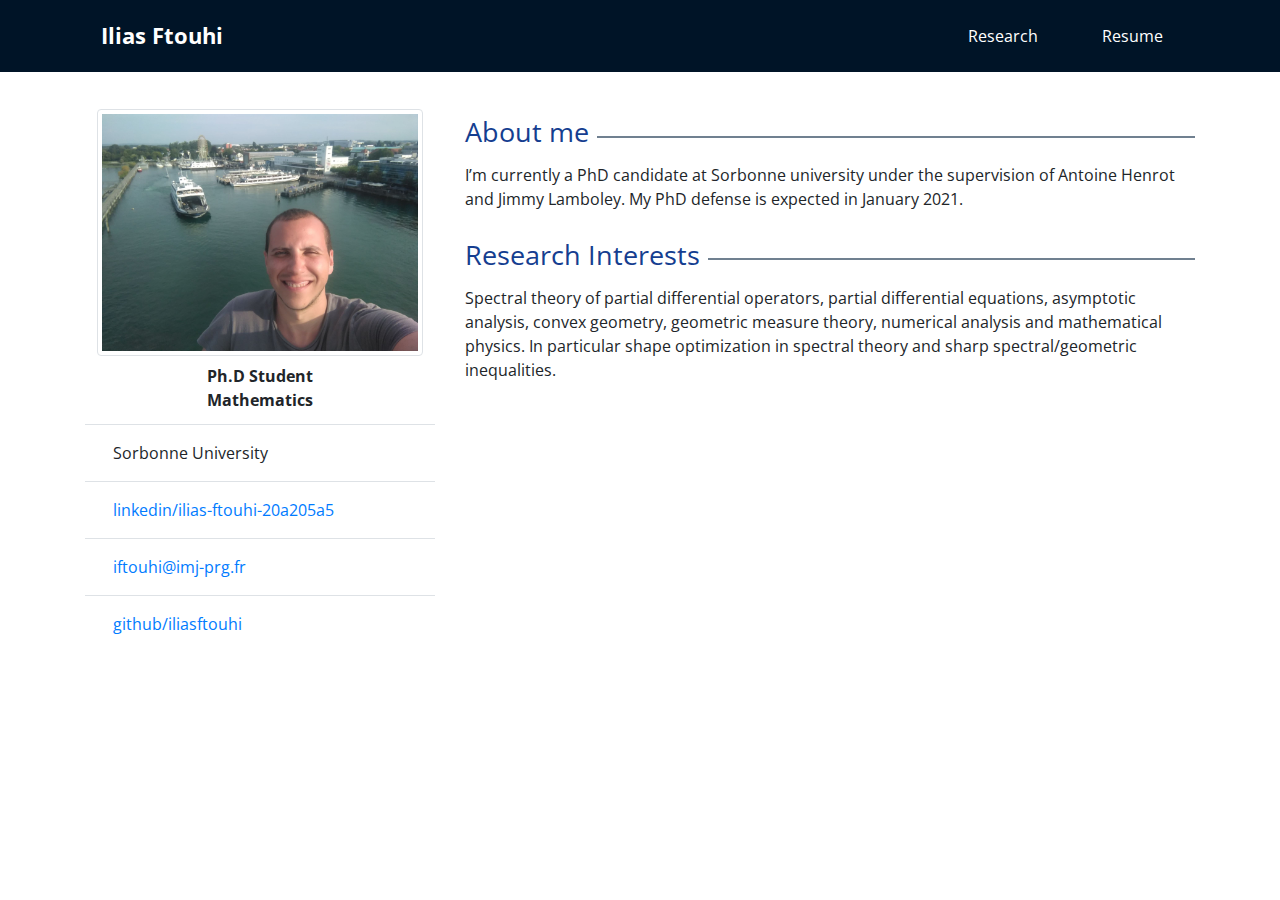
<file: index.html>
<!DOCTYPE html>
<html lang="en">
<head>
  <meta charset="utf-8">
  <meta http-equiv="X-UA-Compatible" content="IE=edge">
  <meta name="viewport" content="width=device-width, initial-scale=1">
  <title> About me </title>

  <link
   rel="stylesheet"
   href="https://maxcdn.bootstrapcdn.com/bootstrap/4.0.0/css/bootstrap.min.css"
   integrity="sha384-Gn5384xqQ1aoWXA+058RXPxPg6fy4IWvTNh0E263XmFcJlSAwiGgFAW/dAiS6JXm"
   crossorigin="anonymous">
  <link
   href="https://fonts.googleapis.com/css?family=Open+Sans:300,400,400i,600,700"
   rel="stylesheet">
  <link
   rel="stylesheet"
   href="https://use.fontawesome.com/releases/v5.8.1/css/all.css"
   integrity="sha384-50oBUHEmvpQ+1lW4y57PTFmhCaXp0ML5d60M1M7uH2+nqUivzIebhndOJK28anvf"
   crossorigin="anonymous">
  <link rel="stylesheet" href="css/main.css">
</head>

<body>
  <nav class="navbar navbar-expand-md navbar-toggler-right navbar-custom">
    <div class="container">
      <button class="navbar-toggler custom-toggler" type="button"
      data-toggle="collapse" data-target="#navbarCustom">
      <i class="fa fa-plus-square" aria-hidden="true"></i>
      </button>
      <a href="#" class="navbar-brand">Ilias Ftouhi</a>
      <div class="navbar-collapse collapse align-items-center" id="navbarCustom">
          <ul class="navbar-nav ml-auto align-items-center">
              <li class="nav-item">
                  <a class="nav-link" href="research.html">Research</a>
              </li>
              <li class="nav-item">
                  <a class="nav-link" href="./files/resume_ilias_ftouhi.pdf">Resume</a>
              </li>
          </ul>
      </div>
    </div>
  </nav>
  <!-- Main content    -->
  <div class="container">
    <div class="row">
      <div class="col-lg-4 col-md-5">
        <table class="table table-hover" id="coords-table">
          <tbody>
            <tr>
              <th colspan="2">
                <img
                class="img-responsive img-thumbnail"
                src="./images/profile_pic.jpg"
                alt="Personal Image">
                <div id="rs-title-program">
                  <span id="rs-title"> Ph.D Student</span><br>
                  <span id="rs-program"> Mathematics </span>
                </div>
              </th>
            </tr>
            <tr>
              <td><i class="fas fa-university"></i></td>
              <td>
                Sorbonne University
              </td>
            </tr>
            <tr>
              <td><i class="fab fa-linkedin-in"></i></td>
              <td><a href="https://www.linkedin.com/in/ilias-ftouhi-20a205a5/">linkedin/ilias-ftouhi-20a205a5</a></td>
            </tr>
            <tr>
              <td><i class="fas fa-at"></i></td>
              <td><a href="iftouhi@imj-prg.fr">iftouhi@imj-prg.fr</a></td>
            </tr>
            <tr>
              <td><i class="fab fa-github"></i></td>
              <td><a href="https://github.com/iliasftouhi">github/iliasftouhi</a></td>
            </tr>
          </tbody>
        </table>
      </div>
      <div class="col-lg-8 col-md-7">
        <div id="about-me">
          <div class="separator"><span>About me</span></div>
          <p>
            I’m currently a PhD candidate at Sorbonne university under the supervision of Antoine Henrot and Jimmy Lamboley. 
            My PhD defense is expected in January 2021.
         </p>
        </div>
        <div class="separator"><span>Research Interests</span></div>
          <p>
            Spectral theory of partial differential operators, partial differential equations, asymptotic analysis, convex geometry, geometric measure theory, 
            numerical analysis and mathematical physics.
            In particular shape optimization in spectral theory and sharp spectral/geometric inequalities.
         </p>
      </div>
    </div>
  </div>
  <script src="https://code.jquery.com/jquery-3.2.1.slim.min.js" integrity="sha384-KJ3o2DKtIkvYIK3UENzmM7KCkRr/rE9/Qpg6aAZGJwFDMVNA/GpGFF93hXpG5KkN" crossorigin="anonymous"></script>
  <script src="https://cdnjs.cloudflare.com/ajax/libs/popper.js/1.12.9/umd/popper.min.js" integrity="sha384-ApNbgh9B+Y1QKtv3Rn7W3mgPxhU9K/ScQsAP7hUibX39j7fakFPskvXusvfa0b4Q" crossorigin="anonymous"></script>
  <script src="https://maxcdn.bootstrapcdn.com/bootstrap/4.0.0/js/bootstrap.min.js" integrity="sha384-JZR6Spejh4U02d8jOt6vLEHfe/JQGiRRSQQxSfFWpi1MquVdAyjUar5+76PVCmYl" crossorigin="anonymous"></script>

</body>
</html>
</file>
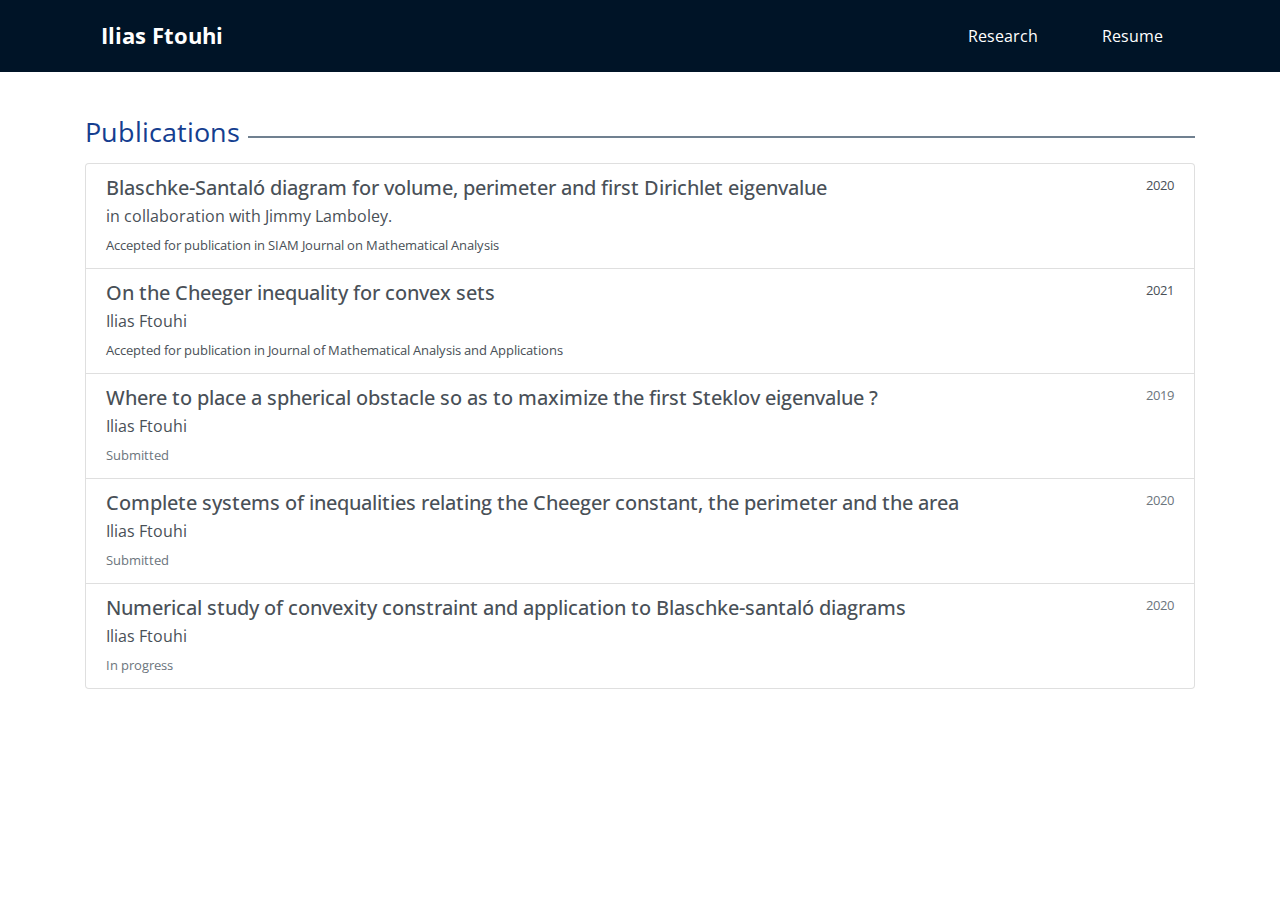
<file: research.html>
<!DOCTYPE html>
<html lang="en">
<head>
  <meta charset="utf-8">
  <meta http-equiv="X-UA-Compatible" content="IE=edge">
  <meta name="viewport" content="width=device-width, initial-scale=1">
  <title> Research </title>

  <link
   rel="stylesheet"
   href="https://maxcdn.bootstrapcdn.com/bootstrap/4.0.0/css/bootstrap.min.css"
   integrity="sha384-Gn5384xqQ1aoWXA+058RXPxPg6fy4IWvTNh0E263XmFcJlSAwiGgFAW/dAiS6JXm"
   crossorigin="anonymous">
  <link
   href="https://fonts.googleapis.com/css?family=Open+Sans:300,400,400i,600,700"
   rel="stylesheet">
  <link
   rel="stylesheet"
   href="https://use.fontawesome.com/releases/v5.8.1/css/all.css"
   integrity="sha384-50oBUHEmvpQ+1lW4y57PTFmhCaXp0ML5d60M1M7uH2+nqUivzIebhndOJK28anvf"
   crossorigin="anonymous">
  <link rel="stylesheet" href="css/research.css">
</head>

<body>
  <nav class="navbar navbar-expand-md navbar-toggler-right navbar-custom">
    <div class="container">
      <button class="navbar-toggler custom-toggler" type="button"
      data-toggle="collapse" data-target="#navbarCustom">
      <i class="fa fa-plus-square" aria-hidden="true"></i>
      </button>
      <a href="index.html" class="navbar-brand">Ilias Ftouhi</a>
      <div class="navbar-collapse collapse align-items-center" id="navbarCustom">
          <ul class="navbar-nav ml-auto align-items-center">
              <li class="nav-item">
                  <a class="nav-link" href="research.html">Research</a>
              </li>
              <li class="nav-item">
                  <a class="nav-link" href="./files/resume_ilias_ftouhi.pdf">Resume</a>
              </li>
          </ul>
      </div>
    </div>
  </nav>
  <!-- Main content    -->
  <div class="container">
    <div class="row">
      <div class="col">
        <div id="research">
         <div class="separator"><span>Publications</span></div>
         <div class="list-group" id="publications">
           <a href="https://hal.archives-ouvertes.fr/hal-02850711v2/document" class="list-group-item list-group-item-action flex-column align-items-start">
             <div class="d-flex w-100 justify-content-between">
               <h5 class="mb-1">Blaschke-Santaló diagram for volume, perimeter and first Dirichlet eigenvalue</h5>
               <small>2020</small>
             </div>
             <p class="mb-1">in collaboration with Jimmy Lamboley.</p>
             <small>Accepted for publication in SIAM Journal on Mathematical Analysis</small>
           </a>
             <a href="https://hal.archives-ouvertes.fr/hal-02850711v2/document" class="list-group-item list-group-item-action flex-column align-items-start">
             <div class="d-flex w-100 justify-content-between">
               <h5 class="mb-1">On the Cheeger inequality for convex sets</h5>
               <small>2021</small>
             </div>
             <p class="mb-1">Ilias Ftouhi</p>
             <small>Accepted for publication in Journal of Mathematical Analysis and Applications </small>
           </a>
                     
           <a href="https://hal.archives-ouvertes.fr/hal-02334941/document" class="list-group-item list-group-item-action flex-column align-items-start">
             <div class="d-flex w-100 justify-content-between">
               <h5 class="mb-1">Where to place a spherical obstacle so as to maximize the first Steklov eigenvalue ?</h5>
               <small class="text-muted">2019</small>
             </div>
             <p class="mb-1">Ilias Ftouhi</p>
             <small class="text-muted">Submitted</small>
           </a>
           <a href="https://hal.archives-ouvertes.fr/hal-03006019/document" class="list-group-item list-group-item-action flex-column align-items-start">
             <div class="d-flex w-100 justify-content-between">
               <h5 class="mb-1">Complete systems of inequalities relating the Cheeger constant, the perimeter and the area</h5>
               <small class="text-muted">2020</small>
             </div>
             <p class="mb-1">Ilias Ftouhi</p>
             <small class="text-muted">Submitted</small>
           </a>


           <a href="#" class="list-group-item list-group-item-action flex-column align-items-start">
             <div class="d-flex w-100 justify-content-between">
               <h5 class="mb-1">Numerical study of convexity constraint and application to Blaschke-santaló diagrams</h5>
               <small class="text-muted">2020</small>
             </div>
             <p class="mb-1">Ilias Ftouhi</p>
             <small class="text-muted">In progress</small>
           </a>
         </div>
        </div>
      </div>
    </div>
  </div>
  <script src="https://code.jquery.com/jquery-3.2.1.slim.min.js" integrity="sha384-KJ3o2DKtIkvYIK3UENzmM7KCkRr/rE9/Qpg6aAZGJwFDMVNA/GpGFF93hXpG5KkN" crossorigin="anonymous"></script>
  <script src="https://cdnjs.cloudflare.com/ajax/libs/popper.js/1.12.9/umd/popper.min.js" integrity="sha384-ApNbgh9B+Y1QKtv3Rn7W3mgPxhU9K/ScQsAP7hUibX39j7fakFPskvXusvfa0b4Q" crossorigin="anonymous"></script>
  <script src="https://maxcdn.bootstrapcdn.com/bootstrap/4.0.0/js/bootstrap.min.js" integrity="sha384-JZR6Spejh4U02d8jOt6vLEHfe/JQGiRRSQQxSfFWpi1MquVdAyjUar5+76PVCmYl" crossorigin="anonymous"></script>

</body>
</html>
</file>
<file: css/main.css>
/* Global page and element settings ----------------------------------------------------- */
body {
  font-size: 16px;
  font-family: "Open Sans", Arial, sans-serif;
  background: #FFFFFF;
}

/* Format the nav  ---------------------------------------------------------- */

.navbar-custom{
    background-color: #001427;
    padding-top: 0;
    padding-bottom: 0;
    margin-bottom: 1.5rem;
    font-size: 1rem;
}


.navbar-nav{
    padding-left: 2rem;
}

.navbar-brand{
  padding-left: 1rem;
  font-size: 1.4rem;
  font-weight: bold;
}


.custom-toggler {
  border-color: white;
  color:white;
}

/* change the brand and text color */
.navbar-custom .navbar-brand,
.navbar-custom .navbar-text {
    color: #ffffff
}

/* change the link color */
.navbar-custom .navbar-nav .nav-link {
    color: #ffffff;
    padding: 1.5rem 2rem 1.5rem 2rem;
}

/* change the color of active or hovered links */
.navbar-custom .nav-link{
    color: #ffffff;
}

.navbar-custom .nav-item:hover .nav-link {
    color: #ffffff;
    background-color: #9d0912
}

/* Setting Lines after headers */

.separator {
  position: relative;
  margin: 0;
  padding: 8px 0px 10px 0px;
  vertical-align: middle;
}

.separator span {
  background-color: white;
  font-size: 1.7rem;
  margin: 0;
  padding-right: 0.5rem;
  color: #153e90
}

.separator:after {
  content: "";
  position: absolute;
  bottom: 43%;
  left: 0;
  right: 0;
  border-bottom: 2px solid slategray;
  z-index: -1;
}

/* --- Format the info section in index.html --- */
/* --- Format the table --- */

#coords-table>tbody>tr>td:nth-child(2) {
  padding: 1rem 0.5rem 1rem 0rem;
}

#coords-table>tbody>tr>td:first-child {
  padding: 1rem 0.5rem 1rem 0.5rem;
}

#coords-table>tbody>tr>th{
  text-align: center;
  border-color: white;
}

#rs-title-program{
  padding-top: 0.5rem;
}

/* --- Format the about me description -- */
#about-me{
  padding-top: 0.5rem;
}
</file>
<file: css/research.css>
/* Global page and element settings ----------------------------------------------------- */
body {
  font-size: 16px;
  font-family: "Open Sans", Arial, sans-serif;
  background: #FFFFFF;
}

/* Format the nav  ---------------------------------------------------------- */

.navbar-custom{
    background-color: #001427;
    padding-top: 0;
    padding-bottom: 0;
    margin-bottom: 1.5rem;
    font-size: 1rem;
}


.navbar-nav{
    padding-left: 2rem;
}

.navbar-brand{
  padding-left: 1rem;
  font-size: 1.4rem;
  font-weight: bold;
}


.custom-toggler {
  border-color: white;
  color:white;
}

/* change the brand and text color */
.navbar-custom .navbar-brand,
.navbar-custom .navbar-text {
    color: #ffffff
}

/* change the link color */
.navbar-custom .navbar-nav .nav-link {
    color: #ffffff;
    padding: 1.5rem 2rem 1.5rem 2rem;
}

/* change the color of active or hovered links */
.navbar-custom .nav-item.active .nav-link{
    color: #ffffff;
}

.navbar-custom .nav-item:hover .nav-link {
    color: #ffffff;
    background-color: #9d0912
}


/* Setting Lines after headers */

.separator {
  position: relative;
  margin: 0;
  padding: 8px 0px 10px 0px;
  vertical-align: middle;
}

.separator span {
  background-color: white;
  font-size: 1.7rem;
  margin: 0;
  padding-right: 0.5rem;
  color: #153e90
}

.separator:after {
  content: "";
  position: absolute;
  bottom: 43%;
  left: 0;
  right: 0;
  border-bottom: 2px solid slategray;
  z-index: -1;
}



/* --- Format the research description -- */
#research{
  padding-top: 0.5rem;
}

#publications{
  margin-bottom: 1rem;
}
</file>
